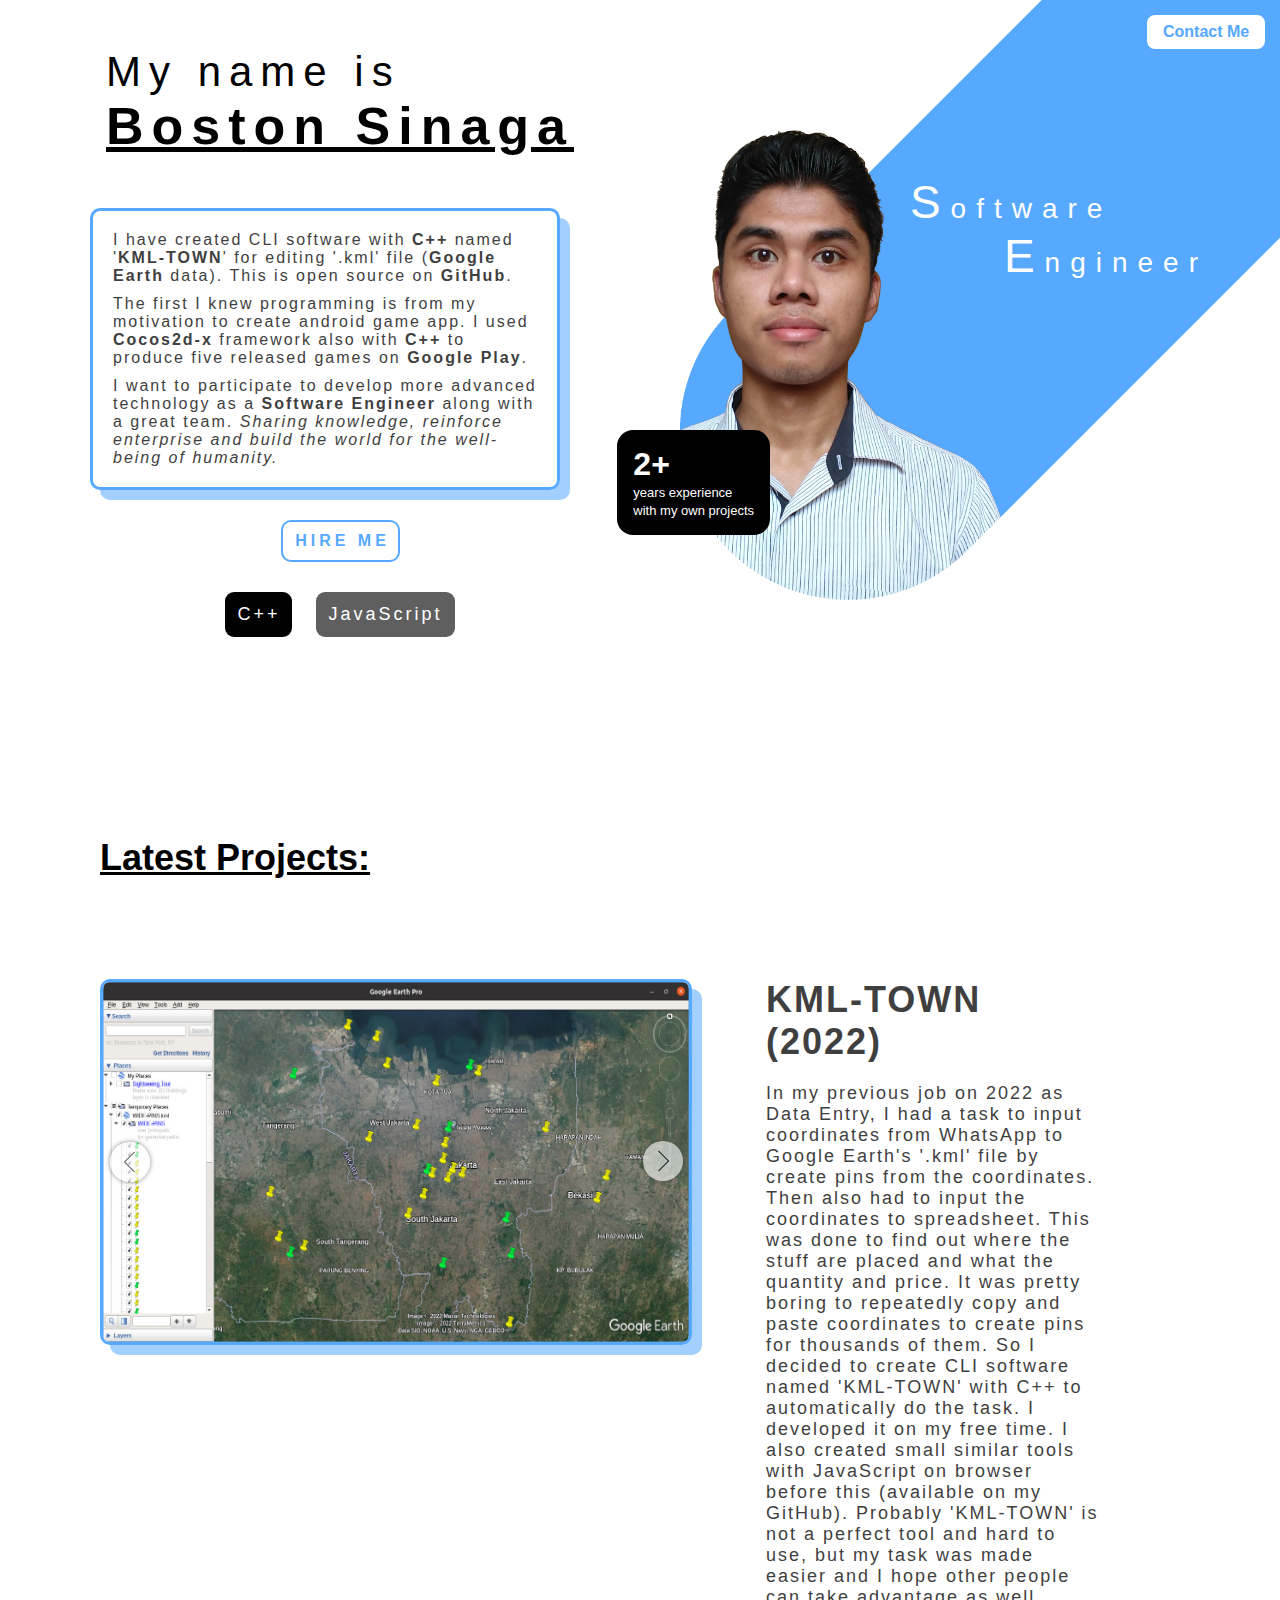
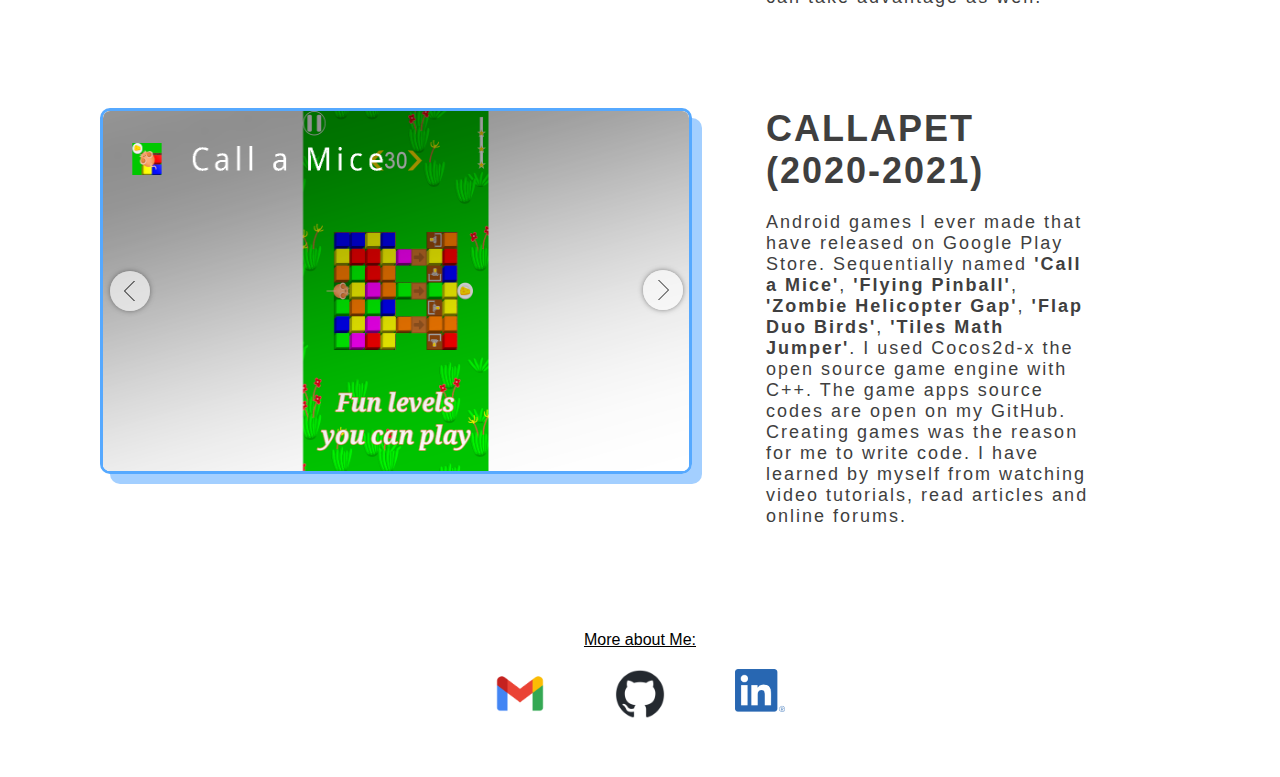
<file: index.html>
<!DOCTYPE html>
<html lang="en">
<head>
    <meta charset="UTF-8">
    <meta http-equiv="X-UA-Compatible" content="IE=edge">
    <meta name="viewport" content="width=device-width, initial-scale=1.0">
    <title>Boston Sinaga | Portfolio</title>
    <link rel="icon" type="image/x-icon" href="res/favicon.ico">
    <link rel="stylesheet" href="style.css">
    <link rel="stylesheet" href="style-small.css">
    <link rel="stylesheet" href="style-medium.css">
    <link rel="stylesheet" href="style-large.css">
</head>
<body>
    <div class="UNIVERSE">
        <div class="dark-bg-off"></div>
        <header>
            <div class="header-about">
                <div class="header-about-title">
                    My name is <br><b>Boston Sinaga</b>
                </div>
                <div class="header-about-description">
                    <p>
                        I have created CLI software with <b>C++</b> named '<b>KML-TOWN</b>'
                        for editing '.kml' file (<a href="https://www.google.com/intl/id/earth/versions/#earth-pro" target="_blank">Google Earth</a> data).
                        This is open source on <a href="https://github.com/bostonsinaga/KML-TOWN" target="_blank">GitHub</a>.
                    </p>
                    <p>
                        The first I knew programming is from my motivation to create android game app.
                        I used <a href="https://www.cocos.com/en/cocos2d-x" target="_blank">Cocos2d-x</a> framework also with <b>C++</b>
                        to produce five released games on <a href="https://play.google.com/store/apps/dev?id=7043024713824441776" target="_blank">Google Play</a>.
                    </p>
                    <p>
                        I want to participate to develop more advanced technology as a <b>Software Engineer</b> along with a great team.
                        <i>Sharing knowledge, reinforce enterprise and build the world for the well-being of humanity.</i>
                    </p>
                </div>
                <a class="header-about-hire_me_button" href="mailto:bostonsinga@gmail.com">HIRE ME</a>
                <div class="header-about-skills_labels">
                    <p id="skill-cpp">C++</p>
                    <p id="skill-js">JavaScript</p>
                </div>
            </div>
            <div class="header-figure">
                <div class="header-figure-job_position_label">
                    <b>S</b>oftware<br>
                    <div class="header-figure-job_position_label-engineer_word">
                        <b>E</b>ngineer
                    </div>
                </div>
                <div class="header-figure-feature_label">
                    <h1>2+</h1>
                    <p1>
                        years experience<br>
                        with my own projects
                    </p1>
                </div>
                <a class="header-figure-contact_me_button" href="#footer" >Contact Me</a>
            </div>
        </header>
        <section>
            <h1><u class="section-title">Latest Projects:</u></h1>
            <div class="section-projects">
                <!-- contains projects photos and description (created in script) -->
            </div>
        </section>
        <footer id="footer">
            <div class="footer-social_web">
                <u>More about Me:</u>
                <div class="footer-social_web-links">
                    <a href="mailto:bostonsinga@gmail.com">
                        <img src="res/logos/gmail-logo.png" alt="gmail" width="50px">
                    </a>
                    <a href="https://github.com/bostonsinaga/">
                        <img src="res/logos/github-logo.png" alt="gmail" width="50px">
                    </a>
                    <a href="https://www.linkedin.com/in/boston-sinaga-436455219/">
                        <img src="res/logos/linkedin-logo.png" alt="gmail" width="50px">
                    </a>
                </div>
            </div>
        </footer>
    </div>
    <script src="script.js"></script>
</body>
</html>
</file>
<file: style.css>
* {
    margin: 0;
    padding: 0;
    font-family: sans-serif;
}

.dark-bg-off {
    display: none;
    position: fixed;
    left: 0;
    right: 0;
    top: 0;
    bottom: 0;
}

.dark-bg-on {
    display: block;
    background-color: black;
    opacity: 50%;
    z-index: 9997;
}

/* >>> header-about */

header {
    display: grid;
}

.header-about {
    display: flex;
    flex-direction: column;
    align-items: center;
    gap: 30px;
}

.header-about-title {
    display: inline-block;
    margin: 48px auto 22px auto;
    font-size: 42px;
    letter-spacing: 8px;
}

.header-about-title b {
    font-size: 52px;
    text-decoration: underline;
}

.header-about-description {
    padding: 20px;
    display: flex;
    gap: 10px;
    flex-direction: column;
    align-items: center;
    letter-spacing: 2px;
    color: rgb(63, 63, 63);
    border-radius: 10px;
    border: 3px solid #56a9ff;
}

.header-about-description a {
    color: rgb(63, 63, 63);
    font-weight: bold;
    text-decoration: none;
}

.header-about-description a:hover,
.header-about-description a:active {
    color: #56a9ff;
}

.header-about-hire_me_button {
    display: block;
    width: 100px;
    padding: 10px 5px 10px 10px;
    font-weight: bold;
    letter-spacing: 4px;
    color: #56a9ff;
    border: 2px solid #56a9ff;
    border-radius: 10px;
    text-decoration: none;
    text-align: center;
}

.header-about-hire_me_button:hover,
.header-about-hire_me_button:active {
    background-color: #56a9ff;
    color: white;
    border: 2px solid white;
    cursor: pointer;
}

.header-about-skills_labels {
    display: flex;
    gap: 24px;
    justify-content: center;
}

.header-about-skills_labels p {
    padding: 12px;
    border-radius: 9px;
    font-size: 18px;
    letter-spacing: 3px;
    color: white;    
}

.header-about-skills_labels #skill-cpp {
    background-color: black;
}

.header-about-skills_labels #skill-js {
    background-color: rgb(95, 95, 95);
}

/* >>> header-figure */

.header-figure {
    background-image: url("res/photo.png");
    background-position: center;
    background-repeat: no-repeat;
}

.header-figure-job_position_label {
    display: inline-block;
    position: absolute;
    color: white;
}

.header-figure-job_position_label b {
    font-weight: normal;
}

.header-figure-feature_label {
    display: inline-block;
    position: absolute;
    background-color: black;
    padding: 16px;
    border-radius: 16px;
}

.header-figure-feature_label h1 {
    color: white;
}

.header-figure-feature_label p1 {
    color: white;
    font-size: 13px;
}

.header-figure-contact_me_button {
    padding: 8px 16px 8px 16px;
    display: inline-block;
    position: absolute;
    right: 1vw;
    top: 1vw;
    font-weight: bold;
    color: #56a9ff;
    background-color: white;
    border: 2px solid #56a9ff;
    border-radius: 10px;
    text-decoration: none;
}

.header-figure-contact_me_button:hover,
.header-figure-contact_me_button:active {
    background-color: #56a9ff;
    color: white;
    border: 2px solid white;
    cursor: pointer;
}

/* section */

.section-title {
    display: block;
    margin-top: 200px;
    font-size: 36px;
}

/* >>> section-projects */

.section-projects-board {
    margin-top: 100px;
}

.section-projects-board-frames {
    display: block;
}

.section-projects-board-frames img{
    position: absolute;
    background-color: white;
}

.section-projects-board-frames-normal {
    border-radius: 10px;
    border: 3px solid #56a9ff;
}

.section-projects-board-frames .img-normal{
    border-radius: 7px;
}

.section-projects-board-frames-left-button,
.section-projects-board-frames-right-button {
    box-shadow: 0px 0px 5px 0px rgb(63, 63, 63);
    border-radius: 20px;
    opacity: 60%;
    background-repeat: no-repeat;
    z-index: 999;
}

.section-projects-board-frames-left-button {
    background-image: url("res/left-arrow.png");
}

.section-projects-board-frames-right-button {
    background-image: url("res/right-arrow.png");
}

.section-projects-board-frames-left-button:hover,
.section-projects-board-frames-right-button:hover {
    opacity: 80%;
}

.section-projects-board-frames-left-button:active,
.section-projects-board-frames-right-button:active {
    opacity: 100%;
}

.section-projects-board-frames-left-button-normal,
.section-projects-board-frames-right-button-normal {
    position: relative;
    background-size: 100% 100%;
}

.section-projects-board-about {
    display: flex;
    flex-direction: column;
    gap: 20px;
    color: rgb(63, 63, 63);
    font-size: 18px;
    letter-spacing: 2px;
}

.section-projects-board-about a {
    color: rgb(63, 63, 63);
    text-decoration: none;
    font-weight: bold;
}

.section-projects-board-about a:hover,
.section-projects-board-about a:active {
    color: #56a9ff;
}

/* >>> section-projects-board-enlarge */

.section-projects-board-frames-enlarge {
    position: fixed;
    top: 50%;
    left: 50%;
    width: 75vw;
    height: 44.117vw;
    margin-left: -37.5vw;
    margin-top: -22.05vw;
    z-index: 9998;
    border-radius: 1.1vw;
    border: 0.3vw solid #56a9ff;
    box-shadow: 1vw 1vw #a3cfff;
}

.section-projects-board-frames-enlarge .img-enlarge {
    margin-top: 0;
    margin-left: 0;
    width: 100%;
    height: 100%;
    border-radius: 0.9vw;
}

.section-projects-board-frames-left-button-enlarge,
.section-projects-board-frames-right-button-enlarge {
    position: fixed;
    top: 50%;
    left: 50%;
    z-index: 9999;
    width: 3.5vw;
    height: 3.5vw;
    background-size: 100% 100%;
    border-radius: 50%;
}

.section-projects-board-frames-enlarge .img-normal,
.section-projects-board-frames-left-button-normal,
.section-projects-board-frames-right-button-normal,
.section-projects-board-frames-enlarge .img-enlarge,
.section-projects-board-frames-left-button-enlarge,
.section-projects-board-frames-right-button-enlarge {
    user-select: none;
    -webkit-user-select: none;
    -moz-user-select: none;
    -o-user-select: none;
    -khtml-user-select: none;
}

.section-projects-board-frames-left-button-enlarge {
    margin-left: -36vw;
}

.section-projects-board-frames-right-button-enlarge {
    margin-left: 33.3vw;
}

.section-projects-board-about-enlarge {
    display: none;
}

/* footer */

.footer-social_web {
    margin-top: 50px;
    height: 200px;
    display: flex;
    gap: 20px;
    flex-direction: column;
    align-items: center;
    justify-content: center;
}

.footer-social_web-links {
    display: flex;
    gap: 70px;
    justify-content: center;
}
</file>
<file: style-small.css>
@media only screen and (max-width: 1050px) {

/* >>> header */

.header-about-title {
    margin: 65vw auto 0 auto;
    font-size: 32px;
    letter-spacing: 6px;
}

.header-about-title b {
    font-size: 42px;
}

.header-about-description {
    padding: 1.8vw;
    margin: 0 7vw 0 6vw;
}

.header-figure {
    background-size: 60vw 60vw;
    background-position: 100% 0%;
}

.header-figure-job_position_label {
    top: 18vw;
    right: 6.4vw;
    font-size: 3vw;
    letter-spacing: 1vw;
}

.header-figure-job_position_label b {
    font-size: 4.5vw;
}

.header-figure-job_position_label-engineer_word {
    text-indent: 10vw;
}

@media only screen and (max-width: 750px) {

    .header-figure-contact_me_button {
        padding: 6px 12px 6px 12px;
        font-size: 12px;
        border: 1.5px solid #56a9ff;
        border-radius: 8px;
        min-width: 50px;
        min-height: 10px;
    }
    
    .header-figure-feature_label {
        top: 43vw;
        right: 51vw;
        font-size: 12px;
        padding: 12px;
        border-radius: 12px;
    }
    
    .header-figure-feature_label p1 {
        font-size: 10px;
    }
}

@media only screen and (min-width: 751px) {

    .header-figure-feature_label {
        top: 43vw;
        right: 51vw;
        font-size: 2vw;
        padding: 1.5vw;
        border-radius: 1.5vw;
    }

    .header-figure-feature_label p1 {
        font-size: 1.6vw;
    }
}

/* >>> section */

.section-projects-board {
    display: flex;
    flex-direction: column;
}

.section-projects-board-frames-left-button-normal,
.section-projects-board-frames-right-button-normal {
    width: 38px;
    height: 38px;
}

.section-projects-board-frames .img-normal {
    margin-top: -76px;
}

/* very small */
@media only screen and (max-width: 650px) {
    
    .header-about-description {
        box-shadow: 7px 7px #a3cfff;
    }

    .section-title {
        text-indent: 10px;
    }
    
    .section-projects {
        padding: 0 10px 0 10px;
        min-width: 85.1vw;
    }

    .section-projects-board {
        align-items: center;
    }

    .section-projects-board-frames-normal {
        width: 85.1vw;
        height: 52.4vw;
        box-shadow: 7px 7px #a3cfff;
    }
    
    .section-projects-board-frames .img-normal{
        width: 85.1vw;
        height: 52.4vw;
    }
    
    .section-projects-board-frames-left-button-normal {
        left: 1vw;
        top: calc(50% - 16px);
    }

    .section-projects-board-frames-right-button-normal {
        transform: translate(-100%, 0);
        left: 99%;
        top: calc(50% - 54px);
    }

    .section-projects-board-about {
        align-items: center;
        padding: 0 20px 0 20px;
    }
    
    .footer-social_web-links {
        gap: 50px;
    }

    .footer-social_web-links a img {
        width: 40px;
    }
}

/* normal small */
@media only screen and (min-width: 651px) {

    .header-about-description {
        box-shadow: 8px 8px #a3cfff;
    }

    .section-title {
        text-indent: 40px;
    }
    
    .section-projects {
        padding: 0 40px 0 40px;
        min-width: 521px;
    }

    .section-projects-board-frames-normal {
        width: 521px;
        height: 320px;
        box-shadow: 8px 8px #a3cfff;
    }
    
    .section-projects-board-frames .img-normal{
        width: 521px;
        height: 320px;
    }
    
    .section-projects-board-frames-left-button-normal {
        right: -7px;
        bottom: -146px;
    }
    
    .section-projects-board-frames-right-button-normal {
        left: 475px;
        top: 108px;
    }
}

.section-projects-board-about {
    margin-top: 40px;
}
}
</file>
<file: style-medium.css>
@media only screen and (min-width: 1051px) and (max-width: 1250px) {

/* >>> header */

header {
    grid-template-columns: auto 500px;
}

.header-about-description {
    margin: 0 90px 0 60px;
    box-shadow: 9px 9px #a3cfff;
}

.header-figure {
    width: 500px;
    height: 500px;
    background-size: 100% 100%;
}

.header-figure-job_position_label {
    top: 155px;
    right: 65px;
    font-size: 22px;
    letter-spacing: 9px;
}

.header-figure-job_position_label b {
    font-size: 33px;
}

.header-figure-job_position_label-engineer_word {
    text-indent: 78px;
}

.header-figure-feature_label {
    top: 357px;
    right: 410px;
}

/* >>> section */

.section-title {
    text-indent: 60px;
}

.section-projects {
    padding: 0 60px 0 60px;
}

.section-projects-board {
    display: block;
}

.section-projects-board-frames-normal {
    width: 586px;
    height: 360px;
    box-shadow: 9px 9px #a3cfff;
}

.section-projects-board-frames .img-normal {
    width: 586px;
    height: 360px;
    margin-top: -80px;
}

.section-projects-board-frames-left-button-normal,
.section-projects-board-frames-right-button-normal {
    width: 40px;
    height: 40px;
}

.section-projects-board-frames-left-button-normal {
    left: 7px;
    top: 160px;
}

.section-projects-board-frames-right-button-normal {
    left: 540px;
    top: 119px;
}

.section-projects-board-about {
    margin-top: 40px;
}
}
</file>
<file: style-large.css>
@media only screen and (min-width: 1251px) {

/* >>> header */

header {
    grid-template-columns: auto 600px;
}

.header-about-description {
    margin: 0 120px 0 90px;
    box-shadow: 10px 10px #a3cfff;
}

.header-figure {
    width: 600px;
    height: 600px;
    background-size: 100% 100%;
}

.header-figure-job_position_label {
    top: 175px;
    right: 72px;
    font-size: 28px;
    letter-spacing: 10px;
}

.header-figure-job_position_label b {
    font-size: 46px;
}

.header-figure-job_position_label-engineer_word {
    text-indent: 94px;
}

.header-figure-feature_label {
    top: 430px;
    right: 510px;
}

/* >>> section */

.section-title {
    text-indent: 100px;
}

.section-projects {
    padding: 0 100px 0 100px;
}

.section-projects-board {
    display: grid;
    grid-template-columns: 586px 1fr;
}

.section-projects-board-frames-normal {
    width: 586px;
    height: 360px;
    box-shadow: 10px 10px #a3cfff;
}

.section-projects-board-frames .img-normal{
    width: 586px;
    height: 360px;
    margin-top: -80px;
}

.section-projects-board-frames-left-button-normal,
.section-projects-board-frames-right-button-normal {
    width: 40px;
    height: 40px;
}

.section-projects-board-frames-left-button-normal {
    left: 7px;
    top: 160px;
}

.section-projects-board-frames-right-button-normal {
    left: 540px;
    top: 119px;
}

.section-projects-board-about {
    margin: 0 80px 0 80px;
}
}
</file>
